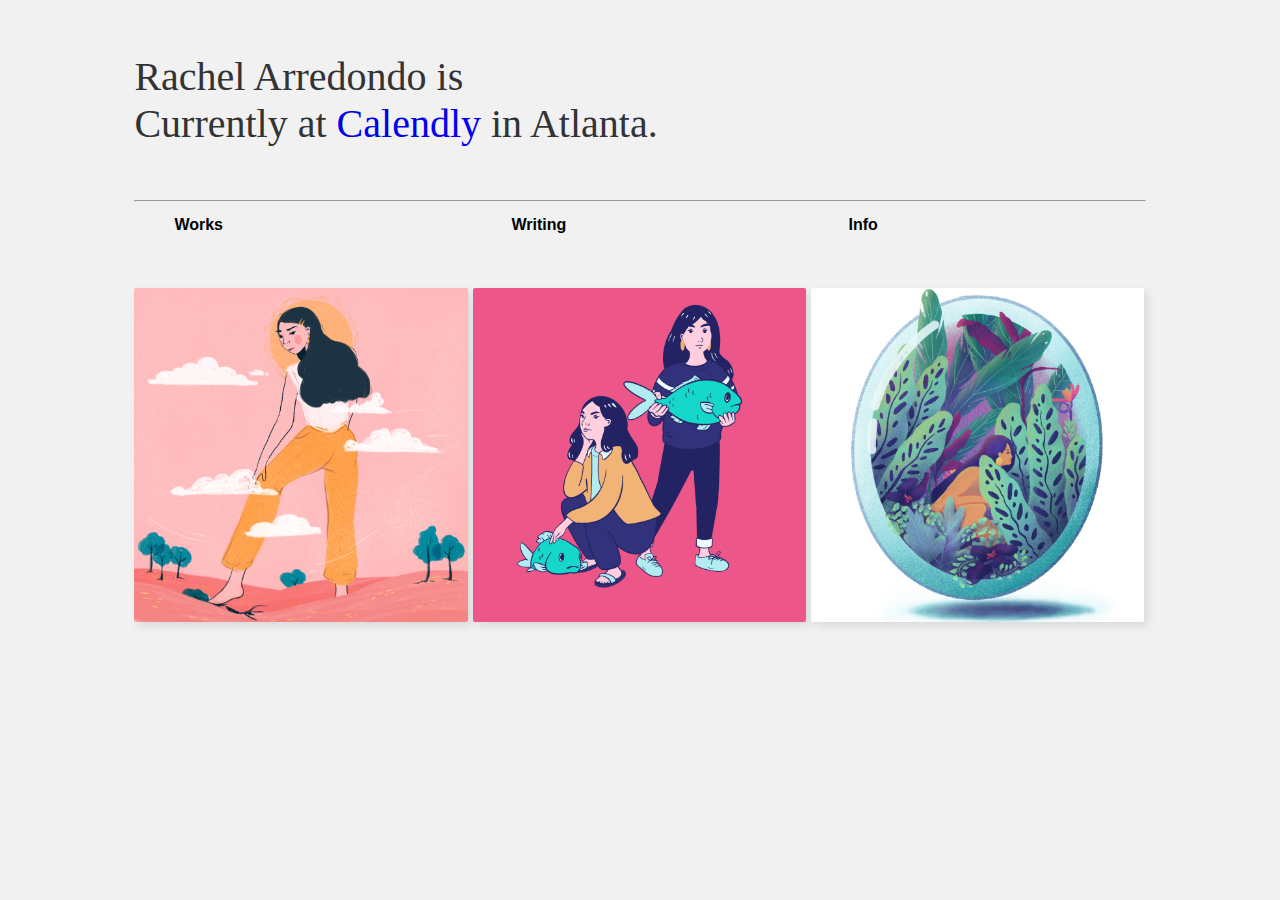
<file: designer/index.html>
<!DOCTYPE html>
<html lang="en" dir="ltr">
  <head>
    <meta charset="utf-8">
    <meta name="viewport" content="width=device-width, initial-scale=1.0">
    <meta http-equiv="X-UA-Compatible" content="ie=edge">
    <link href="https://fonts.googleapis.com/css?family=Open+Sans:300,300i,400,400i,600,600i,700,700i,800,800i" rel="stylesheet">
    <link rel="stylesheet" href="css/style.css">
    <title>rachel arre | designer</title>
  </head>

  <body>
  <header>

    <section class="wrapper">

      <h4 class="sentence">
        Rachel Arredondo is
        <div class="fadeIn">
          <span> an illustrator.</span>
          <span> a visual designer.</span>
          <span> a motion designer.</span>
          <span> a potter.</span>
          <span> an artist.</span>
        </div>
        <br>
          <span id="subtle-info">
            Currently at <a href="https://calendly.com/">Calendly</a> in Atlanta.
          </span>
      </h4>

      <hr>

  </header>

  <section class="topnavbar">
    <div class="primarynav">
      <ul>
        <li><a href="#">Works</a></li>
        <li><a href="writing.html">Writing</a></li>
        <li><a href="info.html">Info</a></li>
      </ul>
    </div>
  </section>

<!--This is the start of the portfolio images-->
  <section>
  <div class="portfolio">
    <img src="images/crush.jpeg" alt="crush">
    <img src="images/fish_girls.jpeg" alt="fish">
    <img src="images/garden.png" alt="garden">
  </div>
  </section>


      <div class="selected">
        <!--This is a selcted call out to feature work and info-->
      </div>

      <div class="works">
        <!--This is where your second row of images will go-->
      </div>

    </div>

    <div class="footer">
      <!-- basic info on where to contact me  -->
    </div>

  </body>
</file>
<file: designer/css/style.css>
/*Body*/
body{
	background-color: #f1f1f1;
	font-family: 'Work Sans', sans-serif;
	color: #313335;
	font-size: 16px;
}

h4{
	font-weight: normal;
	font-size: 1.5em;
}

.primarynav {
	font-weight: bold;
}
.primarynav ul {
	list-style-type: none;
  margin: 0;
  padding: 0;
  overflow: hidden;
}

.primarynav li {
	width:33.333333%; float:left;
}

.primarynav li a {
  display: inline-block;
  color: black;
  text-align: center;
  padding: 14px 40px;
  text-decoration: none;
}

/*Sentence*/
.sentence{
	font-family: 'Taviraj', serif;
  font-size: 40px;
  text-align: left;
}

.sentence a, :visited {
	text-decoration: none;
}


/*Wrapper*/
.wrapper{
  margin: 40px auto;
  padding: auto 40px;
  position: relative;
	overflow-wrap: break-word;
	width: 80%;
}

.topnavbar{
  margin: -40px auto;
  position: sticky;
	width: 80%;
}

.portfolio {
	margin: 80px auto;
	padding: auto 40px;
	position: relative;
	width: 80%;
}



.portfolio img {
	max-width: 33%;
  border-radius: 2px;
  box-shadow: 4px 4px 8px 0px #dadada;
	border: 16px;
}

/*FadeIn*/
.fadeIn{
	display: inline;;
}
.fadeIn span{
	animation: fadeEffect 12.5s linear infinite 0s;
	-ms-animation: fadeEffect 12.5s linear infinite 0s;
	-webkit-animation: fadeEffect 12.5s linear infinite 0s;
	opacity: 0;
	overflow: hidden;
	position: absolute;
}
.fadeIn span:nth-child(2){
	/* color: salmon; */
	animation-delay: 2.5s;
	-ms-animation-delay: 2.5s;
	-webkit-animation-delay: 2.5s;
}
.fadeIn span:nth-child(3){
	/* color: orange; */
	animation-delay: 5s;
	-ms-animation-delay: 5s;
	-webkit-animation-delay: 5s;
}
.fadeIn span:nth-child(4){
	/* color: brown; */
	animation-delay: 7.5s;
	-ms-animation-delay: 7.5s;
	-webkit-animation-delay: 7.5s;
}
.fadeIn span:nth-child(5){
	/* color: gold; */
	animation-delay: 10s;
	-ms-animation-delay: 10s;
	-webkit-animation-delay: 10s;
}

/*FadeIn Animation*/
@-moz-keyframes fadeEffect{
	0% { opacity: 0; }
	5% { opacity: 0; -moz-transform: translateY(0px); }
	10% { opacity: 1; -moz-transform: translateY(0px); }
	25% { opacity: 1; -moz-transform: translateY(0px); }
	30% { opacity: 0; -moz-transform: translateY(0px); }
	80% { opacity: 0; }
	100% { opacity: 0; }
}
@-webkit-keyframes fadeEffect{
	0% { opacity: 0; }
	5% { opacity: 0; -webkit-transform: translateY(0px); }
	10% { opacity: 1; -webkit-transform: translateY(0px); }
	25% { opacity: 1; -webkit-transform: translateY(0px); }
	30% { opacity: 0; -webkit-transform: translateY(0px); }
	80% { opacity: 0; }
	100% { opacity: 0; }
}
@-ms-keyframes fadeEffect{
	0% { opacity: 0; }
	5% { opacity: 0; -ms-transform: translateY(0px); }
	10% { opacity: 1; -ms-transform: translateY(0px); }
	25% { opacity: 1; -ms-transform: translateY(0px); }
	30% { opacity: 0; -ms-transform: translateY(0px); }
	80% { opacity: 0; }
	100% { opacity: 0; }
}
</file>
